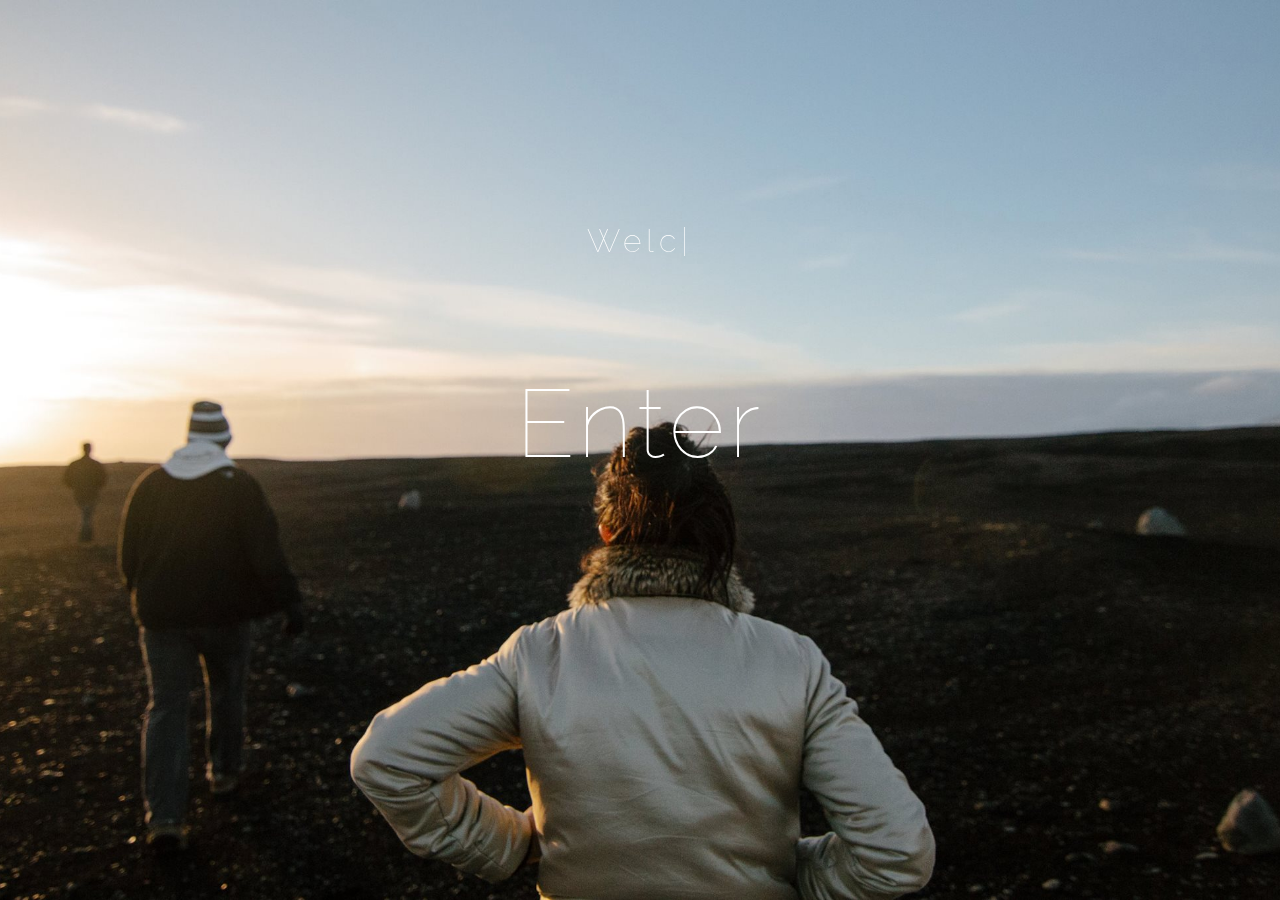
<file: index.html>
<!DOCTYPE html>
<html>
<head>
	<title>Irina Says Hi</title>
	<link href="//fonts.googleapis.com/css?family=Raleway:300|Sorts+Mill+Goudy:italic|Raleway:100|League+Script" rel="stylesheet" type="text/css">

	<!-- external CSS link -->
	<link rel="stylesheet" href="css/reset.css">
	<link rel="stylesheet" href="css/welcome.css">
	<link rel="shortcut icon" type="image/png" sizes="32x32" href="images/logos/favicon/favicon-32x32.png?">
	<link rel="shortcut icon" type="image/png" sizes="16x16" href="images/logos/favicon/favicon-16x16.png?">
</head>
<body>
	<div id="welcome-screen">
		<section>
			<div id="welcome-message-section">
				<p><span class="element"></span><span id="cursor">|</span></span></p>
				</p>
 			</div>
			<section id="button">
				<a href="main.html">
					Enter
				</a>
			</section>
		</section>
	</div>
	<script src="https://code.jquery.com/jquery-3.2.1.min.js"></script>
	<script src="js/typed.js"></script>
</body>
</html>
</file>
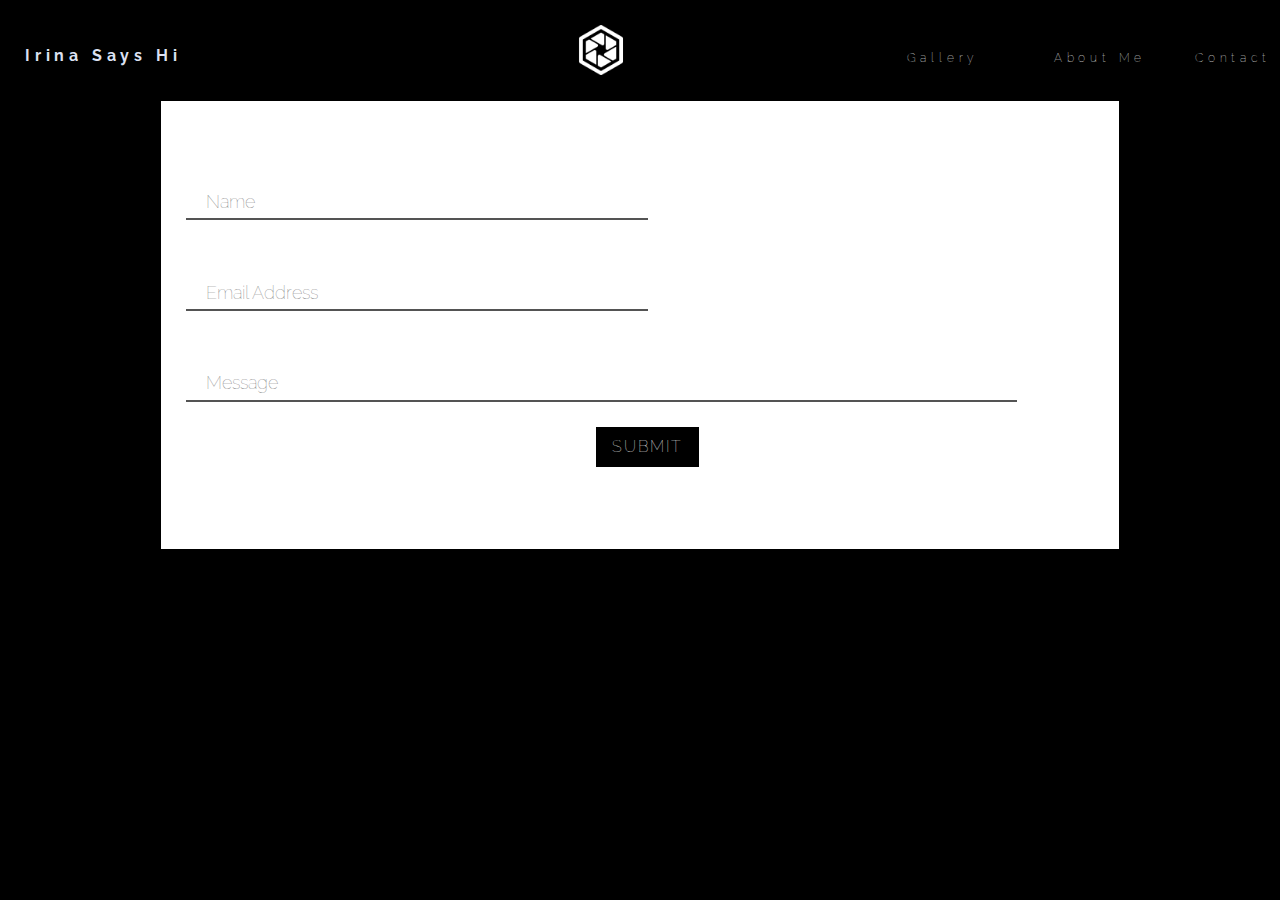
<file: contact.html>
<!DOCTYPE html>
<html lang="en">
<head>
	<meta charset="utf-8">
	<meta name="description" content="A website to showcase photographs from travels and life.">

	<title>Irina Says Hi</title>
	<link href="http://fonts.googleapis.com/css?family=Raleway:300|Sorts+Mill+Goudy:italic|Raleway:100" rel="stylesheet" type="text/css">

	<!-- external CSS link -->
	<link rel="stylesheet" href="css/reset.css">
	<link href="css/bootstrap.min.css" rel="stylesheet">	
			<link rel="stylesheet" href="css/main.css">
	<link rel="stylesheet" type="text/css" href="css/slick.css"/>
	<link rel="stylesheet" type="text/css" href="css/slick-theme.css"/>

</head>
<body id="body">
	<nav id="nav">
		<div id="site-name">
			<title id="nav-site-name">Irina Says Hi</title>
		</div>
		<div id="site-logo">
			<a href="main.html"><img id="logo" src="images/logo.png" height="50" width="50"></a>
		</div>
		<div id="nav-links-contact" class="nav-links">
			<a class="a-links" href="contact.html">Contact</a>
		</div>
		<div id="nav-links-about" class="nav-links">
			<a class="a-links" href="main.html#about">About Me</a>
		</div>
		<div id="nav-links-gallery" class="nav-links">
			<a class="a-links" href="main.html#gallery">Gallery</a>
		</div>
	</nav>
	<fieldset class="get-in-touch">
		<h2 class="title">Say Hi!</h2>
		<form class="contact-form">
			<div class="form-field">
				<label class="label" for="name">Name</label>
				<input id="name" class="input-text input-50" type="text" placeholder="Name" required>
			</div>
			<div class="form-field">
				<label class="label" for="email">E-mail</label>
				<input id="email" class="input-text input-50" type="email" placeholder="Email Address" required>
			</div>
			<div class="form-field">
				<label class="label" for="message">Message</label>
				<input id="message" class="input-text input-100" type="text" placeholder="Message">
				</div>
				<div class="form-field col align-center">
					<input class="submit-btn" type="submit" value="Submit">
			</div>
		</form>
	</fieldset>
		<!-- SCRIPTS -->
	<script src="https://code.jquery.com/jquery-3.2.1.min.js"></script>
	<!-- Latest compiled and minified JavaScript -->
	<script src="https://maxcdn.bootstrapcdn.com/bootstrap/3.3.7/js/bootstrap.min.js" integrity="sha384-Tc5IQib027qvyjSMfHjOMaLkfuWVxZxUPnCJA7l2mCWNIpG9mGCD8wGNIcPD7Txa" crossorigin="anonymous"></script>
	<script type="text/javascript" src="js/slick.min.js"></script>
	<script type="text/javascript" src="js/main.js"></script>
</body>
</html>
</file>
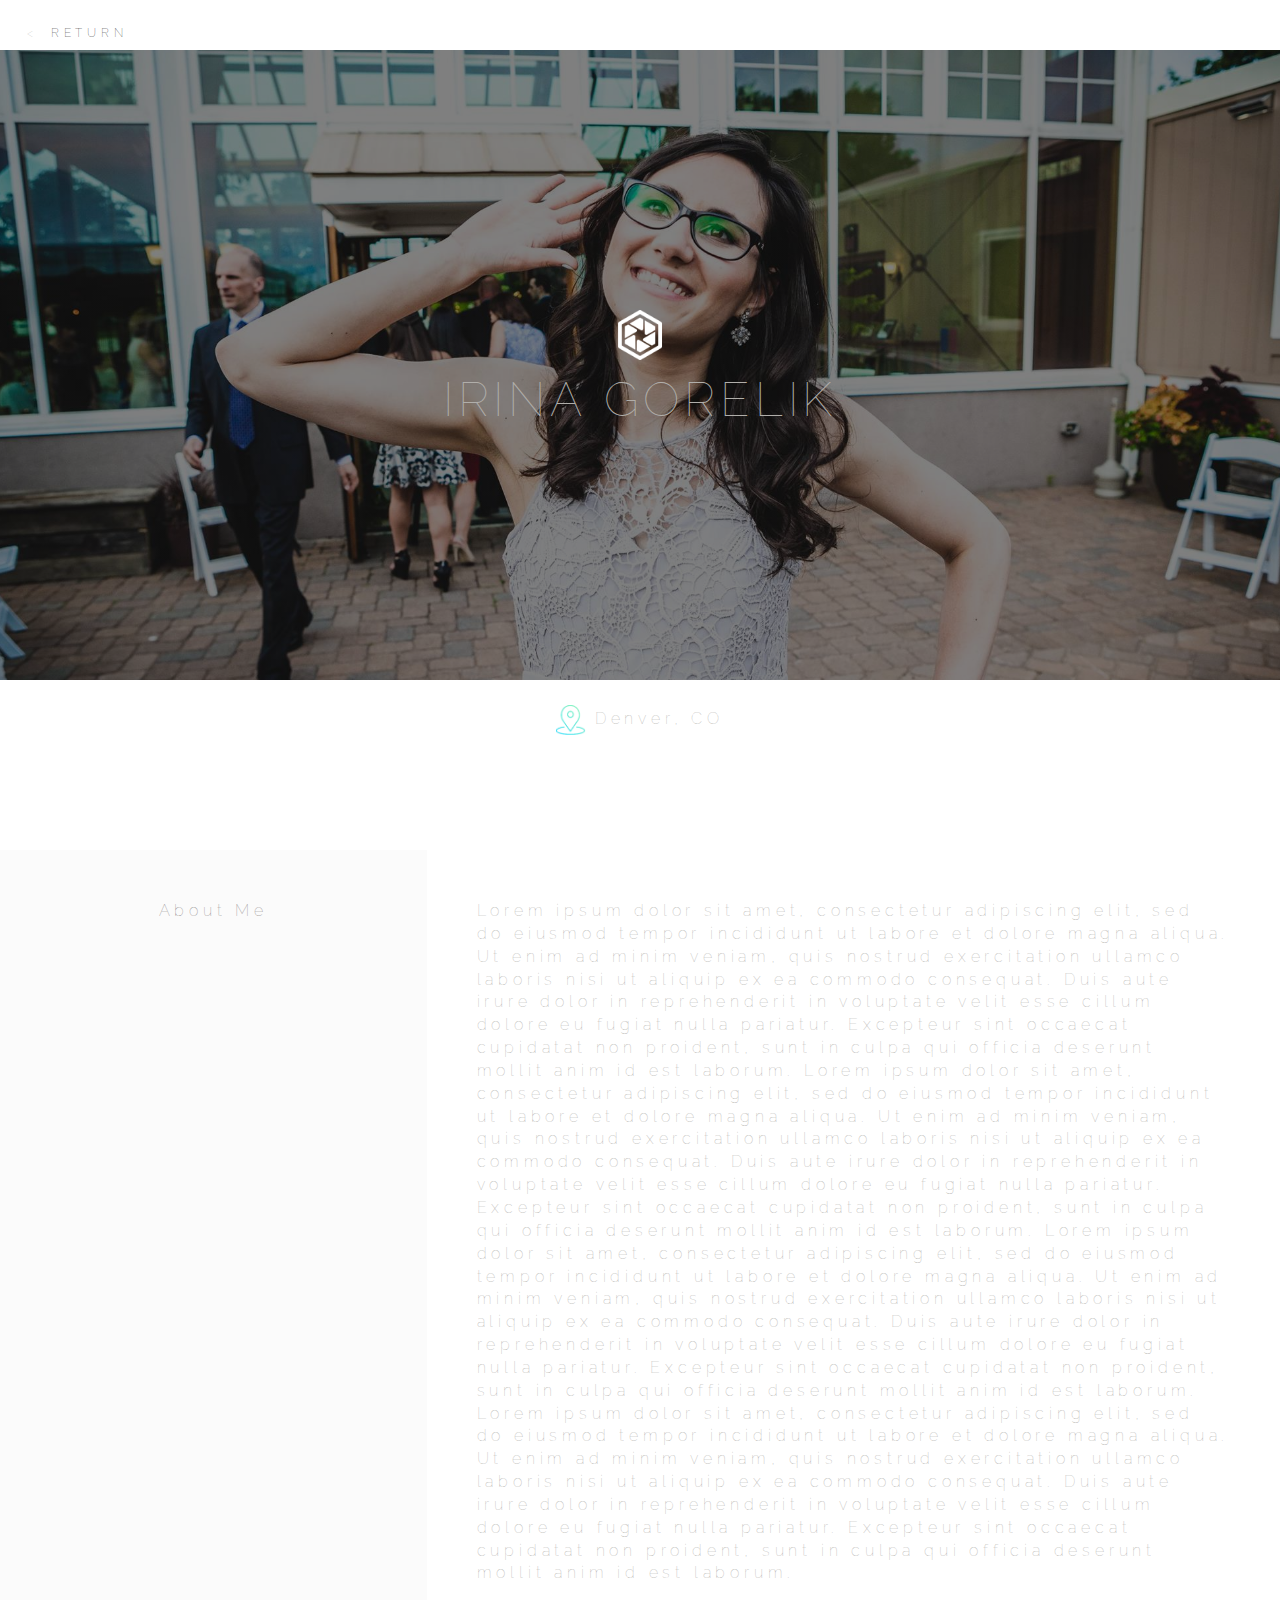
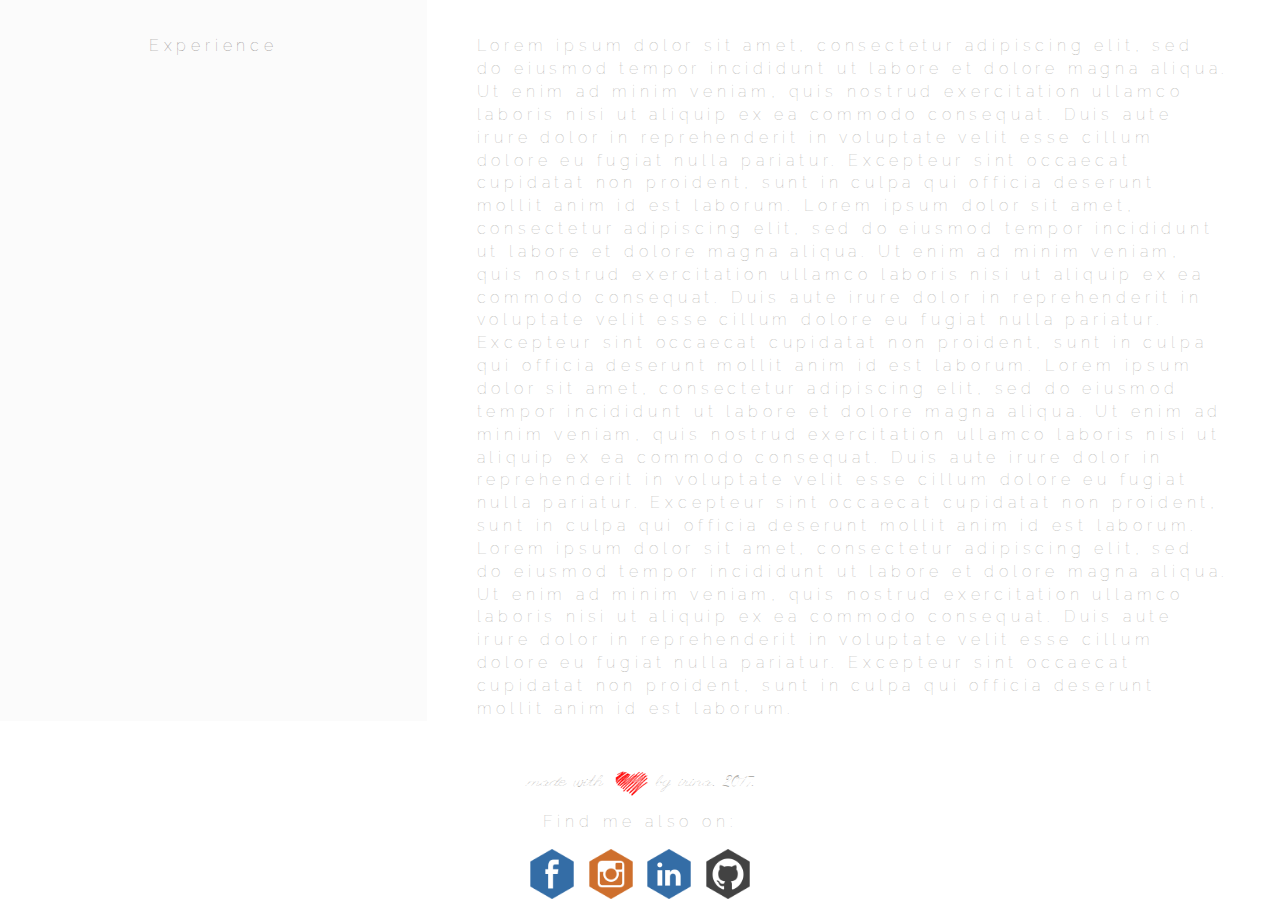
<file: resume.html>
<!DOCTYPE html>
<html lang="en">
<head>
	<meta charset="utf-8">
	<meta name="description" content="A website to showcase photographs from travels and life.">

	<title>Irina Says Hi</title>
	<link href="https://fonts.googleapis.com/css?family=Raleway:300|Sorts+Mill+Goudy:italic|Raleway:100" rel="stylesheet" type="text/css">
	<link href="https://fonts.googleapis.com/css?family=League+Script" rel="stylesheet">
	<link rel="shortcut icon" type="image/png" sizes="32x32" href="images/logos/favicon/favicon-32x32.png?">
	<link rel="shortcut icon" type="image/png" sizes="16x16" href="images/logos/favicon/favicon-16x16.png?">

	<!-- external CSS link -->
	<link rel="stylesheet" href="css/reset.css">
	<link href="css/bootstrap.min.css" rel="stylesheet">	
	<link rel="stylesheet" href="css/resume.css">
	<link rel="stylesheet" type="text/css" href="css/slick.css"/>
	<link rel="stylesheet" type="text/css" href="css/slick-theme.css"/>

</head>
<body id="body-resume">
	<nav id="nav">
		<div id="nav-links-return" class="nav-links">
			< <a class="a-links" href="main.html"> RETURN</a>
		</div>
	</nav>
	<div id="cover-image">
		<div id="name">
			<span class="child-name">
				<a href="main.html"><img src="images/logos/logo.png" height="50" width="50"></a>
				<br>
				IRINA GORELIK
			</span>
		</div>
	</div>
	<div class="remove-margin">
		<div class="row table-column-container about-header-container">
			<div class="col-md-12 about-header">
				Irina Gorelik
			</div>
			<div><img src="images/location.png" height="30" width="30"> Denver, CO</div>
		</div>
	</div>	
	<div class="remove-margin">
		<div class="row table-column-container">
			<div class="left-content col-inline col-md-4">
				About Me
			</div>
			<div class="right-content col-inline col-md-8">
				Lorem ipsum dolor sit amet, consectetur adipiscing elit, sed do eiusmod tempor incididunt ut labore et dolore magna aliqua. Ut enim ad minim veniam, quis nostrud exercitation ullamco laboris nisi ut aliquip ex ea commodo consequat. Duis aute irure dolor in reprehenderit in voluptate velit esse cillum dolore eu fugiat nulla pariatur. Excepteur sint occaecat cupidatat non proident, sunt in culpa qui officia deserunt mollit anim id est laborum. Lorem ipsum dolor sit amet, consectetur adipiscing elit, sed do eiusmod tempor incididunt ut labore et dolore magna aliqua. Ut enim ad minim veniam, quis nostrud exercitation ullamco laboris nisi ut aliquip ex ea commodo consequat. Duis aute irure dolor in reprehenderit in voluptate velit esse cillum dolore eu fugiat nulla pariatur. Excepteur sint occaecat cupidatat non proident, sunt in culpa qui officia deserunt mollit anim id est laborum. Lorem ipsum dolor sit amet, consectetur adipiscing elit, sed do eiusmod tempor incididunt ut labore et dolore magna aliqua. Ut enim ad minim veniam, quis nostrud exercitation ullamco laboris nisi ut aliquip ex ea commodo consequat. Duis aute irure dolor in reprehenderit in voluptate velit esse cillum dolore eu fugiat nulla pariatur. Excepteur sint occaecat cupidatat non proident, sunt in culpa qui officia deserunt mollit anim id est laborum. Lorem ipsum dolor sit amet, consectetur adipiscing elit, sed do eiusmod tempor incididunt ut labore et dolore magna aliqua. Ut enim ad minim veniam, quis nostrud exercitation ullamco laboris nisi ut aliquip ex ea commodo consequat. Duis aute irure dolor in reprehenderit in voluptate velit esse cillum dolore eu fugiat nulla pariatur. Excepteur sint occaecat cupidatat non proident, sunt in culpa qui officia deserunt mollit anim id est laborum.
			</div>
		</div>
		<div class="row table-column-container">
			<div class="left-content col-inline col-md-4">
				Experience
			</div>
			<div class="right-content col-inline col-md-8">
				Lorem ipsum dolor sit amet, consectetur adipiscing elit, sed do eiusmod tempor incididunt ut labore et dolore magna aliqua. Ut enim ad minim veniam, quis nostrud exercitation ullamco laboris nisi ut aliquip ex ea commodo consequat. Duis aute irure dolor in reprehenderit in voluptate velit esse cillum dolore eu fugiat nulla pariatur. Excepteur sint occaecat cupidatat non proident, sunt in culpa qui officia deserunt mollit anim id est laborum. Lorem ipsum dolor sit amet, consectetur adipiscing elit, sed do eiusmod tempor incididunt ut labore et dolore magna aliqua. Ut enim ad minim veniam, quis nostrud exercitation ullamco laboris nisi ut aliquip ex ea commodo consequat. Duis aute irure dolor in reprehenderit in voluptate velit esse cillum dolore eu fugiat nulla pariatur. Excepteur sint occaecat cupidatat non proident, sunt in culpa qui officia deserunt mollit anim id est laborum. Lorem ipsum dolor sit amet, consectetur adipiscing elit, sed do eiusmod tempor incididunt ut labore et dolore magna aliqua. Ut enim ad minim veniam, quis nostrud exercitation ullamco laboris nisi ut aliquip ex ea commodo consequat. Duis aute irure dolor in reprehenderit in voluptate velit esse cillum dolore eu fugiat nulla pariatur. Excepteur sint occaecat cupidatat non proident, sunt in culpa qui officia deserunt mollit anim id est laborum. Lorem ipsum dolor sit amet, consectetur adipiscing elit, sed do eiusmod tempor incididunt ut labore et dolore magna aliqua. Ut enim ad minim veniam, quis nostrud exercitation ullamco laboris nisi ut aliquip ex ea commodo consequat. Duis aute irure dolor in reprehenderit in voluptate velit esse cillum dolore eu fugiat nulla pariatur. Excepteur sint occaecat cupidatat non proident, sunt in culpa qui officia deserunt mollit anim id est laborum.
			</div>
		</div>
	</div>
	<footer class="parent-center-div">
		<div class="center-div">
			<div class="footer" id="love">
				made &nbsp;with &nbsp;
				<img src="images/logos/heart.png">
				 &nbsp;by &nbsp;irina. &nbsp;2017.
			</div>
		</div>
		<div class="center-div">
			<div class="footer">
				Find me also on:
			</div>
		</div>
		<div class="footer center-div">
			<a class="a-f-links" href="https://www.facebook.com/irinasayshi">
				<img class="social-icons" src="images/logos/fb.png" alt="Facebook" width="50" height="50">
			</a>
			<a class="a-f-links" href="https://www.instagram.com/irinasayshi">
				<img class="social-icons" src="images/logos/ig.png" alt="Instagram" width="50" height="50">
			</a>
			<a class="a-f-links" href="https://www.linkedin.com/in/irinasayshi/">
				<img class="social-icons" src="images/logos/in.png" alt="LinkedIn" width="50" height="50">
			</a>
			<a class="a-f-links" href="https://github.com/irinasayshi">
				<img class="social-icons" src="images/logos/gh.png" alt="Github" width="50" height="50">
			</a>
		</div>
	</footer>
		<!-- SCRIPTS -->
	<script src="https://code.jquery.com/jquery-3.2.1.min.js"></script>
	<!-- Latest compiled and minified JavaScript -->
	<script src="https://maxcdn.bootstrapcdn.com/bootstrap/3.3.7/js/bootstrap.min.js" integrity="sha384-Tc5IQib027qvyjSMfHjOMaLkfuWVxZxUPnCJA7l2mCWNIpG9mGCD8wGNIcPD7Txa" crossorigin="anonymous"></script>
	<script type="text/javascript" src="js/slick.min.js"></script>
	<script type="text/javascript" src="js/resume.js"></script>
</body>
</html>
</file>
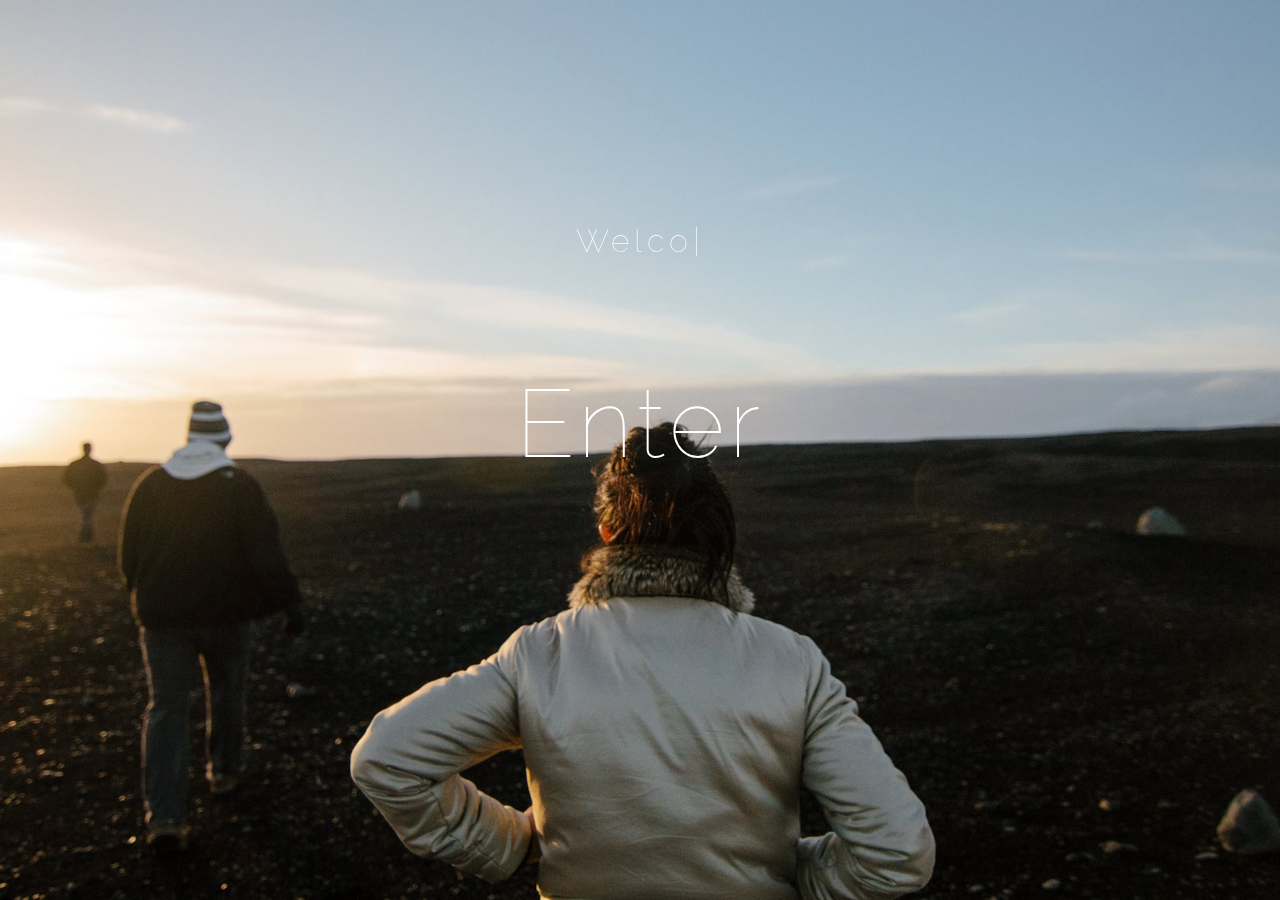
<file: welcome.html>
<!DOCTYPE html>
<html>
<head>
	<title>Irina Says Hi</title>
	<link href="http://fonts.googleapis.com/css?family=Raleway:300|Sorts+Mill+Goudy:italic|Raleway:100" rel="stylesheet" type="text/css">

	<!-- external CSS link -->
	<link rel="stylesheet" href="css/reset.css">
	<link rel="stylesheet" href="css/welcome.css">

</head>
<body>
	<div id="welcome-screen">
		<section>
			<div id="welcome-message-section">
				<p><span class="element"></span><span id="cursor">|</span></span></p>
				</p>
 			</div>
			<section id="button">
				<a href="main.html">
					Enter
				</a>
			</section>
		</section>
	</div>
	<script src="https://code.jquery.com/jquery-3.2.1.min.js"></script>
	<script src="js/typed.js"></script>
</body>
</html>
</file>
<file: css/welcome.css>
/*Welcome Page*/

body {
	background: white url('../images/welcome.jpg') no-repeat center fixed; 
	background-size: cover;
	font-size: 16px;
	background-color: #000000;
	letter-spacing: 0.3em;
	font-family: Raleway;
	font-weight: 100;
	font-style: normal;
	color: white;
}

#welcome-screen section {
	position: fixed;
	top: 25%;
	font-size: 2em;
	text-align: center;
	width: 100%;
}

.typing
{
	line-height: 60px;
	letter-spacing: .05em;
	display: block;
}

#button {
	margin-top: 150px;
}

a {
	font-size: 1.5em;
	margin-top: 100px;
	padding: 20px;
	text-decoration: none;
	color: white;
	text-align: center;
	width: 150px;
}

a:hover {
	border: 1px solid white;
}

#cursor {
	animation: blink;
	animation-duration: 1s;
	animation-iteration-count: infinite;
}

@keyframes blink {
 from, to {
	color: transparent;
	}
	50% {
	color: white;
	}
}
</file>
<file: css/main.css>
/*Misc*/

	#body {
		font-size: 16px;
		background-color: #000000;
		letter-spacing: 0.3em;
		font-family: Raleway;
		font-weight: 100;
		font-style: normal;
		color: white;
		height: 100vh;
	}

	.screen-size {
		height: 100%;
		width: 100%;
	}

	*:focus {
    	outline: none;
	}

	* {
		box-sizing: border-box;
	}

/*Nav*/

	#nav {
		height: 100px;
		width: 100%;
		padding-top: 25px;
	}

	#nav-site-name {
		display: inline-block;
		float: left;
		width: 45%;
		padding-left: 25px;
		margin-top: 20px;
		color: #DCE1F2;
		font-weight: bold;
	}

	#site-logo {
		display: inline-block;
	}

	#logo {
		position: relative;
	}

	.nav-links {
		display: inline-block;
		text-align: center;
		margin-right: 25px;
		font-size: 0.750em;
		float: right;
		margin-top: 25px;
	}

	.a-links {
		text-align: center;
		text-decoration: none;
		padding: 5px;
		color: white;
	}

	.a-links:hover {
		text-align: center;
		border-bottom: 1px solid white;
		color: white;
		text-decoration: none;
	}

	#nav-links-gallery {
		width: 135px;
	}

	#nav-links-contact {
		width: 65px;
	}

	#nav-links-about {
		width: 130px;
	}

	/*Pages*/

	#welcome-section {
		overflow: hidden;
		height: 100%;
		position: relative;
	}

/*Gallery*/

	#gallery {
*/		margin: auto;
	}
	
	.filter-buttons { 
		font-size: 1em;
		border: 1px solid black;
		text-align: center;
		color: black;
		background-color: white;
		margin-bottom: 30px;
		display: inline-block;
		padding: 10px;
		letter-spacing: 0.1em;
	}
	
	.filter-buttons:hover { 
		color: white;
		border-bottom: 1px solid white;
		background-color: black;
	}

	.filter-buttons-active {
		color: white;
		border-bottom: 1px solid white;
		background-color: black;
	}

	.gallery_product {
		margin-bottom: 30px;
		display: inline-block;
		position: relative;
	}

	.img-responsive {
		text-align: center;
		transition: .3s all;
		position: relative;
	}

	.gallery_product:hover .img-responsive {
		filter: blur(2px);
	}

	.overlay-title {
		position: absolute;
		width: 100%;
		text-align: center;
		opacity: 0;	
		top: 50%;
  		transform: translateY(-50%);
	}

	.gallery_product:hover .overlay-title {
		opacity: 1;
	}

	.image-title {
		font-weight: bold;
		font-size: 2em;
		text-align: center;
		text-decoration: none;
		color: white;
	}

	.category-type {
		font-style: italic;
	}

/*Blog*/

	#blog-section {
		height: 400px;
		position: relative;
	}

	#blog-post-preview {
		position: absolute;
		float: left;
		top: 50%;
		width: 50%;
		margin-left: 25px;
	}

/*About*/

	#about {
		padding-top: 25px;
	}

	#about-section {
		height: 400px;
		position: relative;
		border: 1px solid white;
		margin-left: 25px;
		margin-right: 25px;
	}

	#blurb {
		position: absolute;
		float: left;
		top: 25%;
		width: 50%;
		margin-left: 10%;
	}

	.about-image-responsive {
		width: 100%; 
	}

	.container {
		position: absolute;
		width: 300px;
		left: 60%;
		top: 20%;
		height: 380px;
		margin-left: 3%;
	}

/*Footer*/

	#form {
		padding: 25px;
		float: left;
	}

	#email-signup {
		width: 250px;
		padding-bottom: 25px;
	}

	.footer {
		float: right;
		margin-right: 10%;
		margin-top: 75px;
	}

	.a-f-links {
		text-decoration: none;
	}

	.a-f-links:hover {
		text-decoration: none;
	}

	.a-f-links:focus {
		text-decoration: none;
	}

/*Scroll to Top Button*/

	.back-to-top {
		display: none;
		background: none;
		margin: 0;
		position: fixed;
		bottom: 0;
		right: 0;
		width: 50px;
		height: 60px;
		margin-right: 15px;
		margin-bottom: 15px;
		text-decoration: none;
		background-image: url("../images/scroll-w.png");
		background-size: 100%;
		background-repeat: no-repeat; 
		z-index: 100;
	}

	.back-to-top:hover {
		background-image: url("../images/scroll-hover.png");
		width: 50px;
		height: 60px;
	}

	.display-none {
		display: none;
	}

/*Contact*/
	
	.get-in-touch {
		width: 75%;
		height: 450px;
		border: 1px solid black;
		margin: 0 auto;
		background-color: white;
		padding-left: 25px;
	}

	.form-field {
		position: relative;
		margin-top: 32px;
	}

	#email-form {
		color: black;
	}

	.input-text { 
		display: block;
		width: 100%;
		height: 36px;
		border-width: 0 0 2px 0;
		border-color: black;
		font-size: 18px;
		line-height: 26px;
		color: black;
		padding-left: 20px;
	}

	.label {
		color: black;
		left: 20px;
		bottom: 11px;
		cursor: text;
		opacity: 0;
		font-size: .5em;
		transition: opacity .25s ease-in-out;
	}

	.label-show {
		opacity: 1;
	}

	.submit-btn {
		display: inline-block;
		background-color: black;
		color: white;
		text-transform: uppercase;
		letter-spacing: 2px;
		font-size: 16px;
		line-height: 24px;
		padding: 8px 16px;
		border: none;
	}

	.align-center {
		margin-top: 25px;
		text-align: center;
	}

	.input-50 {
		width: 50%;
	}

	.input-100 {
		width: 90%;
	}

/*Hamburger menu*/
</file>
<file: css/resume.css>
/*Misc*/

	#body {
		font-size: 16px;
		background-color: #000000;
		letter-spacing: 0.3em;
		font-family: 'Raleway';
		font-weight: 100;
		font-style: normal;
		color: white;
		height: 100vh;
	}

	.screen-size {
		height: 100%;
		width: 100%;
	}

	*:focus {
    	outline: none;
	}

	* {
		box-sizing: border-box;
	}

/*Nav*/

	#nav {
		height: 50px;
		width: 100%;
	}

	#nav-site-name {
		display: inline-block;
		float: left;
		width: 45%;
		padding-left: 25px;
		margin-top: 20px;
		color: #DCE1F2;
		font-weight: bold;
	}

	.nav-links {
		display: inline-block;
		text-align: center;
		margin-right: 25px;
		font-size: 0.750em;
		margin-top: 25px;
	}

	.a-links {
		text-align: center;
		text-decoration: none;
		padding: 5px;
		color: black;
	}

	.a-links:hover {
		text-align: center;
		border-bottom: 1px solid black;
		color: black;
		text-decoration: none;
	}

	#nav-links-return {
		width: 130px;
		margin-left: 15px;
	}

/*Cover Image*/

	#cover-image {
		height: 500px;
		background: 
			linear-gradient(
				rgba(0, 0, 0, 0.5),
				rgba(0, 0, 0, 0.5)
	 		),
			url(../images/irinagorelik.jpg);
		background-attachment: fixed; /*parallax scrolling*/
		background-position: center; /*parallax scrolling*/
		background-repeat: no-repeat; /*parallax scrolling*/
		background-size: cover; /*parallax scrolling*/
		min-height: 70vh;
		text-align: center;
	}

	#logo {
		padding-top: 2%;
	}

	#name {
		font-size: 3em;
		display: flex;
	    flex-direction: row;
	    align-items: center;
	    height: 100%;
	    text-align: center;
	    width: 100%;
	}

	.child-name {
		width: 100%;
		opacity: 1;
	}

/*Resume Header*/

	.about-header-container {
		text-align: center;
		margin: 25px;
		height: 120px;
	}

	.about-header {
		font-size: 3em;
		display: none;
 		width: 100%; /*Whatever you want*/
	}

/*Resume Sections*/

	/* left container - #FBFBFB */
	/*title - #898483 */
	/*regular text - #B0AEAA */
	/* numbers, links, name - #F9B930 */

	#body-resume {
		font-size: 16px;
		background-color: #FFFFFF;
		letter-spacing: 0.3em;
		font-family: 'Raleway';
		font-weight: 100;
		font-style: normal;
		color: #B0AEAA;
	}

	.table-column-container {
		overflow: hidden; /*Left and right column are the same height*/
	}

	.col-inline {
		display: inline-block;
		padding: 15px;
		padding: 50px;
		margin-bottom: -99999px; /*Left and right column are the same height*/
		padding-bottom: 99999px; /*Left and right column are the same height*/
	}

	.remove-margin {
		margin: 0 !important;
		padding: 0 !important;
	}
	
	.left-content {
		text-align: center;
		background-color: #FBFBFB;
		color: #898483;
	}

	.right-content {
		background-color: white;
	}

/*Footer*/

	.parent-center-div { /*center the parent*/
		text-align: center;
		width: 100%;
		position: absolute;
	}

	.center-div { /*then center the children with margin:auto*/
		margin: auto;
	}

	.footer {
		display: inline-block;
		margin-bottom: 15px;
		text-align: center;
		width: 250px;
	}

	.a-f-links {
		text-decoration: none;
	}

	.a-f-links:hover {
		text-decoration: none;
	}

	.a-f-links:focus {
		text-decoration: none;
	}

	#love {
		font-family: 'League Script';
		letter-spacing: 0em;
		padding-top: 50px;
	}	

/*Responsive*/

@media only screen and (max-width: 991px) {
	.col-inline {
		width: 100%;
		margin: 0;
		padding: 50px;
	}

	.left-content-title {
		padding-bottom: 15px;
	}
}
</file>
